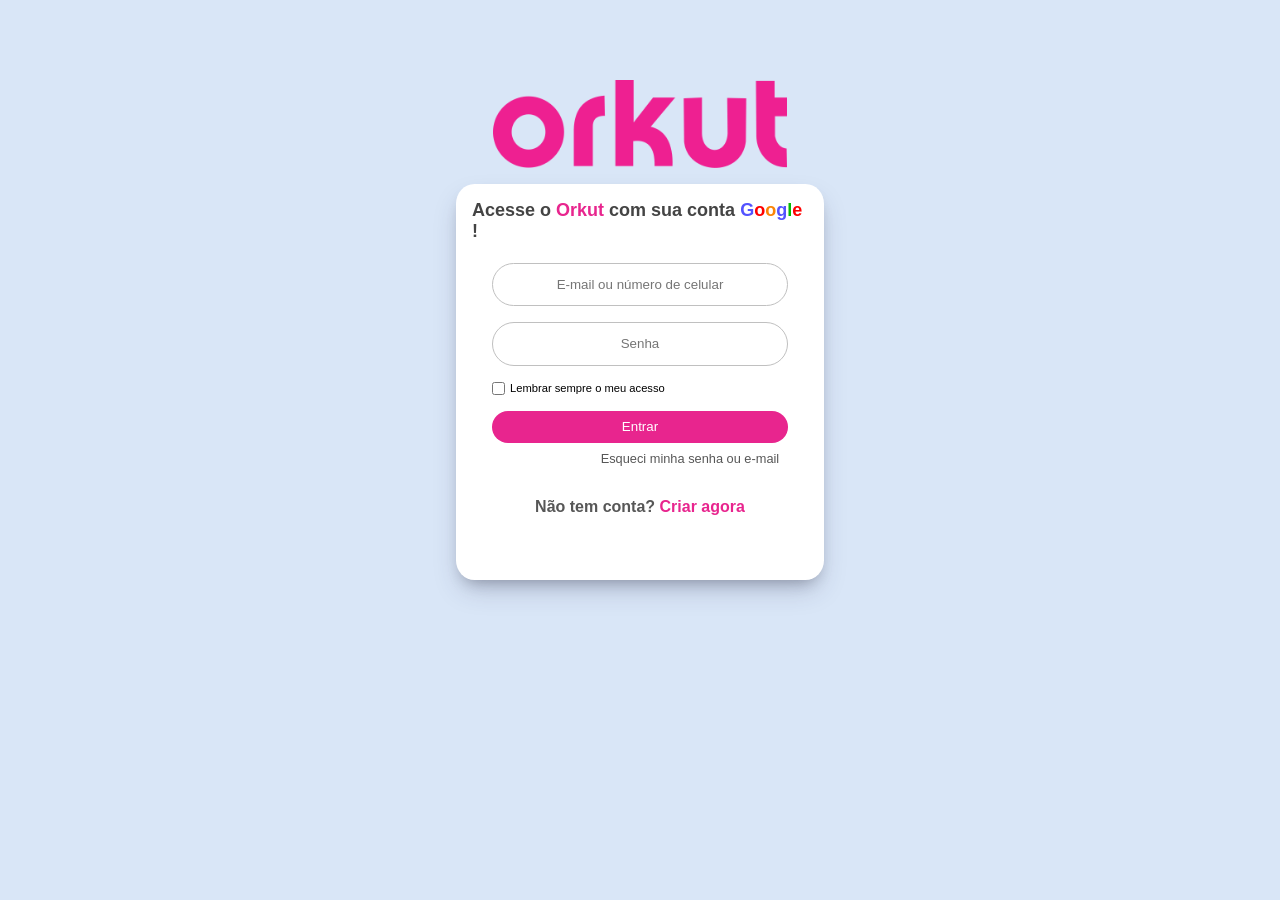
<file: index.html>
<!DOCTYPE html>
<html lang="en">

<head>
    <meta charset="UTF-8">
    <meta name="viewport" content="width=device-width, initial-scale=1.0">
    <link rel="stylesheet" href="styles/reset.css">
    <link rel="stylesheet" href="styles/login/login.css">
    <link rel="stylesheet" href="styles/global.css">
    <title>Sister's Orkut</title>
</head>

<body>
    <div class="logo">
        <img src="/imgs/Logo_ORKUT.svg.png" alt="Orkut-Logo">
    </div>
    <div class="container">
        <h4 class="field__title">Acesse o
            <span class="orkut-font-color">Orkut</span>
            com sua conta
            <span style="color: rgb(83, 83, 255);">G</span><span style="color: red;">o</span><span
                style="color: rgb(250, 132, 6);">o</span><span style="color: rgb(83, 83, 255);">g</span><span
                style="color: rgb(2, 185, 2);">l</span><span style="color: red;">e</span>

            !
        </h4>
        <input type="email" class="field__email" placeholder="E-mail ou número de celular">
        <input type="password" class="field__password" placeholder="Senha">
        <div class="fiels__remember">
            <input type="checkbox" id="field__remember">
            <label for="field__remember">Lembrar sempre o meu acesso</label>
        </div>
        <button id="field__login" class="orkut-button-bg">Entrar</button>
        <a href="#" class="field__forgot">Esqueci minha senha ou e-mail</a>
        <p class="field__create">Não tem conta? <a href="#" class="orkut-font-color">Criar agora</a></p>
    </div>

</body>

</html>
</file>
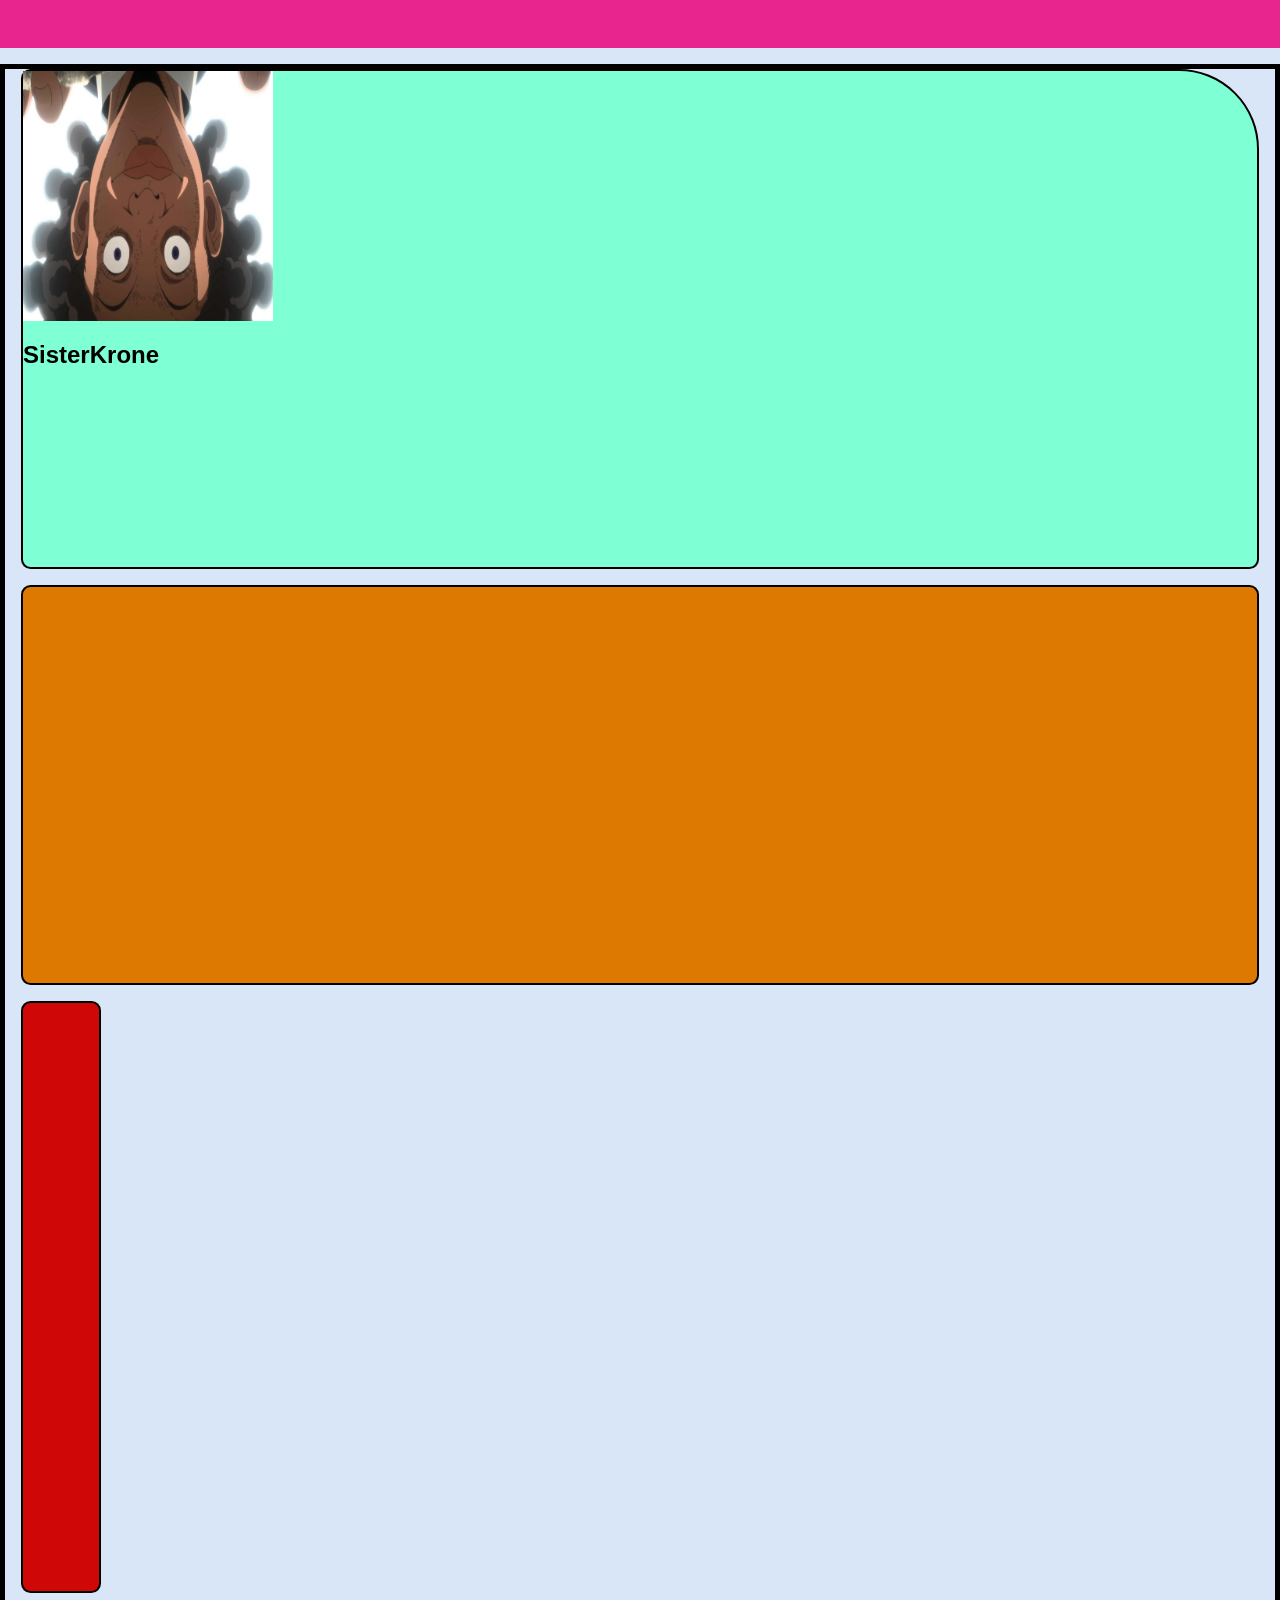
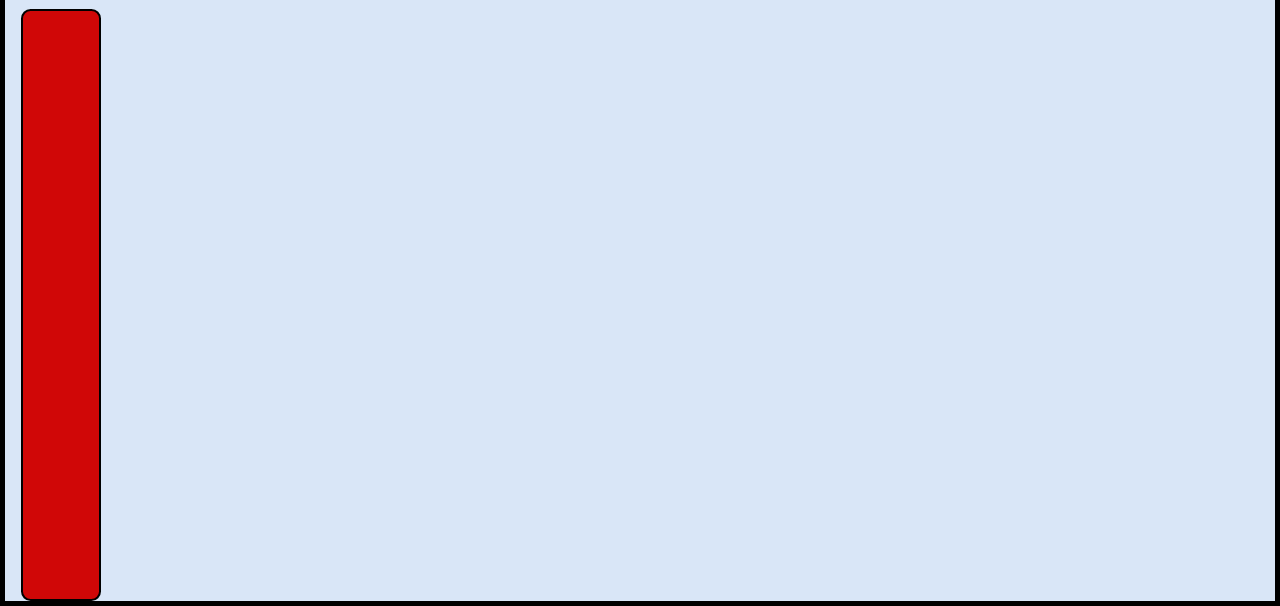
<file: profile.html>
<!DOCTYPE html>
<html lang="en">

<head>
    <meta charset="UTF-8">
    <meta name="viewport" content="width=device-width, initial-scale=1.0">
    <link rel="stylesheet" href="styles/global.css">
    <link rel="stylesheet" href="styles/reset.css">
    <link rel="stylesheet" href="styles/profile/profile.css">
    <title>Sister's Orkut</title>
</head>

<body>
    <header class="menu orkut-button-bg">
        <nav></nav>
    </header>
    <main class="container">
        <aside class="photo">
            <div class="photo__avatar">
                <img src="imgs/maxresdefault.jpg" alt="Profile photo">
            </div>
            <div class="photo__name">
                <h1>SisterKrone</h1>
            </div>
        </aside>
        <section class="description"></section>
        <aside class="counter">
            <div class="counter__friend"></div>
            <div class="counter__community"></div>
        </aside>

    </main>
</body>

</html>
</file>
<file: styles/login/login.css>
.container {
    max-width: 23rem;    
    background-color: #ffffff;
    border-radius: 5%;
    margin: auto;
    margin-top: 1rem;
    margin-bottom: 1rem;    
    padding: 1rem;
    display: flex;
    flex-direction: column;
    align-items: center;
    box-shadow: rgba(50, 50, 93, 0.25) 0px 13px 27px -5px, rgba(0, 0, 0, 0.3) 0px 8px 16px -8px;
    
}

.field__title {
    font-size: 1.125rem;
    color: rgb(68, 68, 68);
    margin-bottom: 1.3rem;
}

.field__email,
.field__password {
    border: 1px solid silver;
    width: 88%;
    line-height: 2.6rem;
    border-radius: 2rem;
    padding: 0 1rem;
    text-align: center;
    margin-bottom: 1rem;
}

.fiels__remember {
    margin-bottom: 1rem;
    align-items: center;
    font-size: .7rem;
    justify-content: flex-start;
    display: flex;
    flex-direction: row;
    gap: .3rem;
    width: 88%;
}

#field__login {
    width: 88%;    
    color: #ffffff;
    border: none;
    border-radius: 2rem;
    height: 2rem;
    margin-bottom: .5rem;    
}

.field__forgot,
.field__create a {
    text-decoration: none;
    cursor: pointer;
}

.field__forgot {
    align-self: flex-end;
    margin-right: 1.8rem;
    margin-bottom: 2rem;
    font-size: .8rem;
    color: rgb(87, 87, 87);
}

.field__create {
    font-weight: 600;
    color: rgb(87, 87, 87);
    margin-bottom: 3rem;
}

.field__forgot:hover,
.field__create a:hover {
    text-decoration: underline;
}

input {
    outline: none;
}

#field__remember {
    accent-color: #E8258E;
    cursor: pointer;
}

.logo{
    max-width: 23rem;
    margin: auto;
    margin-top: 5rem;
    margin-bottom: 0;
    display: flex;
    flex-direction: row;
    align-items: center;
    justify-content: center;
}

.logo img{
    max-width: 23rem;
    
    width: 80%;
}
</file>
<file: styles/global.css>
:root {
    background-color: #d9e6f7;
    font-family: 'Segoe UI', Helvetica, Arial;
}

.orkut-font-color {
    color: #E8258E;
}

.orkut-button-bg{
    background-color: #E8258E;
    cursor: pointer;
}

.orkut-button-bg:hover {
    background-color: #e34097;
}
</file>
<file: styles/profile/profile.css>
header.menu {
    height: 3rem;
    position: fixed;
    top: 0;
    left: 0;
    width: 100%;
    cursor: auto !important;
}

.container {
    border: 5px solid black;
    width: 100%;
    margin-top: 4rem;
    display: flex;
    flex-direction: column;
    padding: 0 1rem;
}

.container :not(:first-child){
    margin-top: 1rem;
}

.photo,
.description,
.counter__friend,
.counter__community {
    width: 100%;
    height: 18.75rem;
    background-color: aquamarine;
    border: 2px solid rgb(0, 0, 0);
    border-radius: 0.6rem;
}

.photo {
    height: 31.25rem;
    border-top-right-radius: 5rem;
}

.photo .photo__avatar img{
    transform: rotate(180deg);
    height: 15.625rem;
    width: 15.625rem;
}

.description {
    height: 25rem;
    background-color: rgb(221, 121, 0);
}

.counter__friend,
.counter__community {
    height: 37rem;
    background-color: rgb(208, 7, 7);
    width: 5rem;

}
</file>
